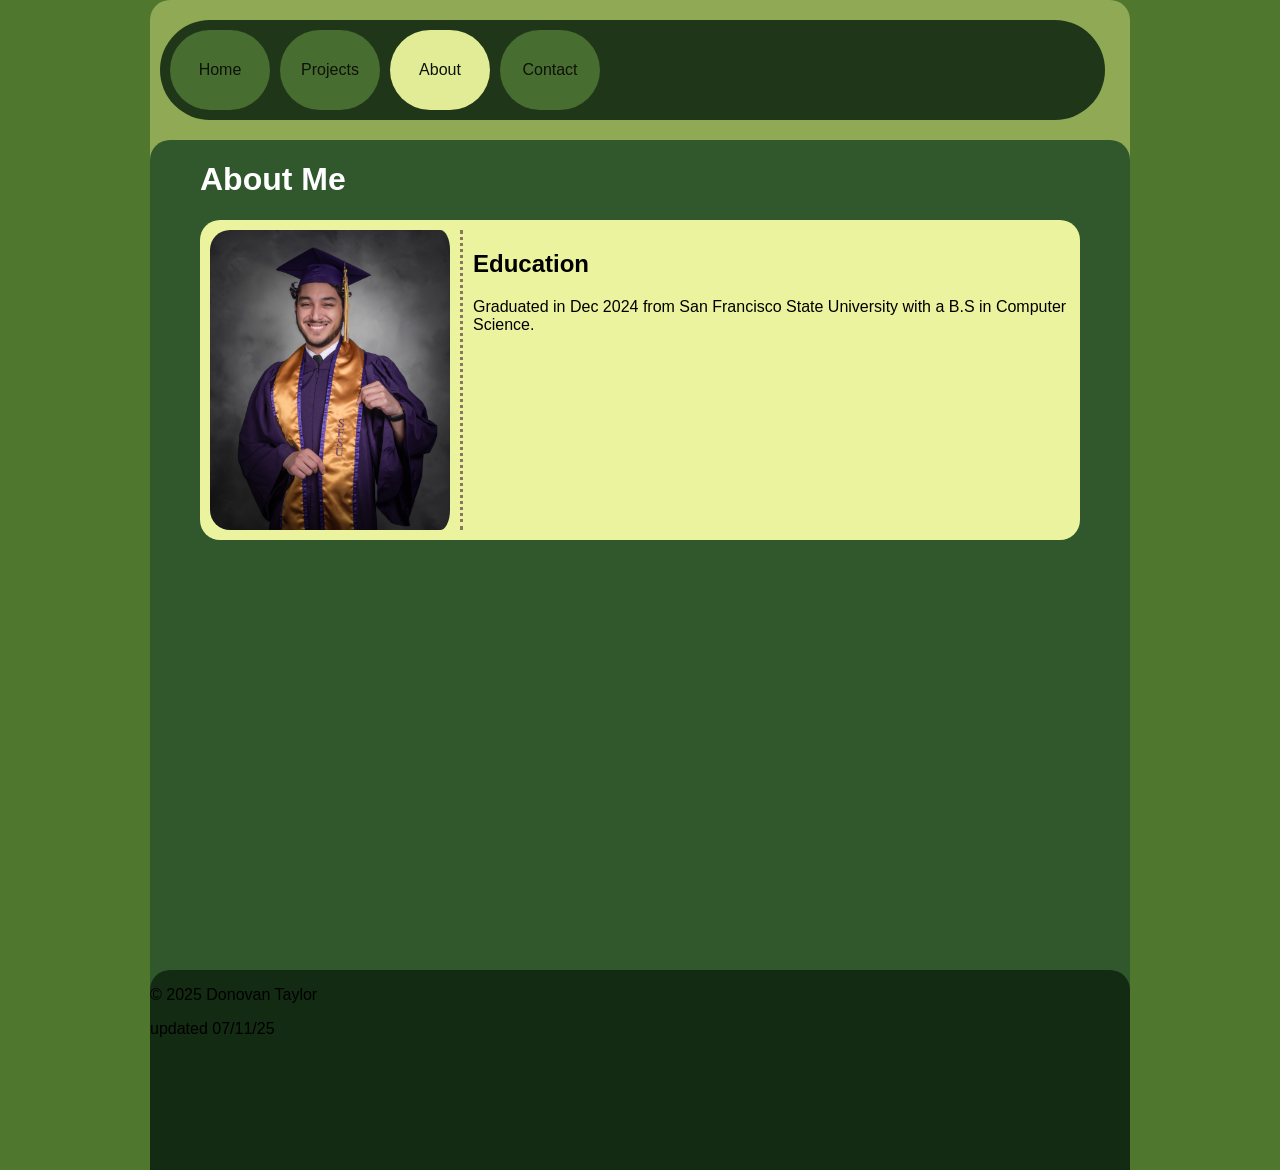
<file: html/about.html>
<!DOCTYPE html>
<html>
<head>
    <meta charset="UTF-8" />
    <meta name="viewport" content="width=device-width, initial-scale=1.0">
    <title>About Donovan</title>
    <link rel="stylesheet" href="/css/style.css">
</head>
<body>
    <script id="navbar-placeholder" src="/js/nav.js"></script>
    <div class="outer-container">
        <div class="inner-container">
            <h1>About Me</h1>
            <div class="card">
                <img src="/img/gradphoto3.jpg" alt="Donovan Taylor" class="profile-photo" width="240" height="300">
                <div class="desc">
                    <h2>Education</h2>
                    <p>
                        Graduated in Dec 2024 from San Francisco State University with a
                        B.S in Computer Science.

                    </p>
                </div>
            </div>
        </div>
    <script id="footer-placeholder" src="/js/footer.js"></script>
    </div>
</body>
</html>
</file>
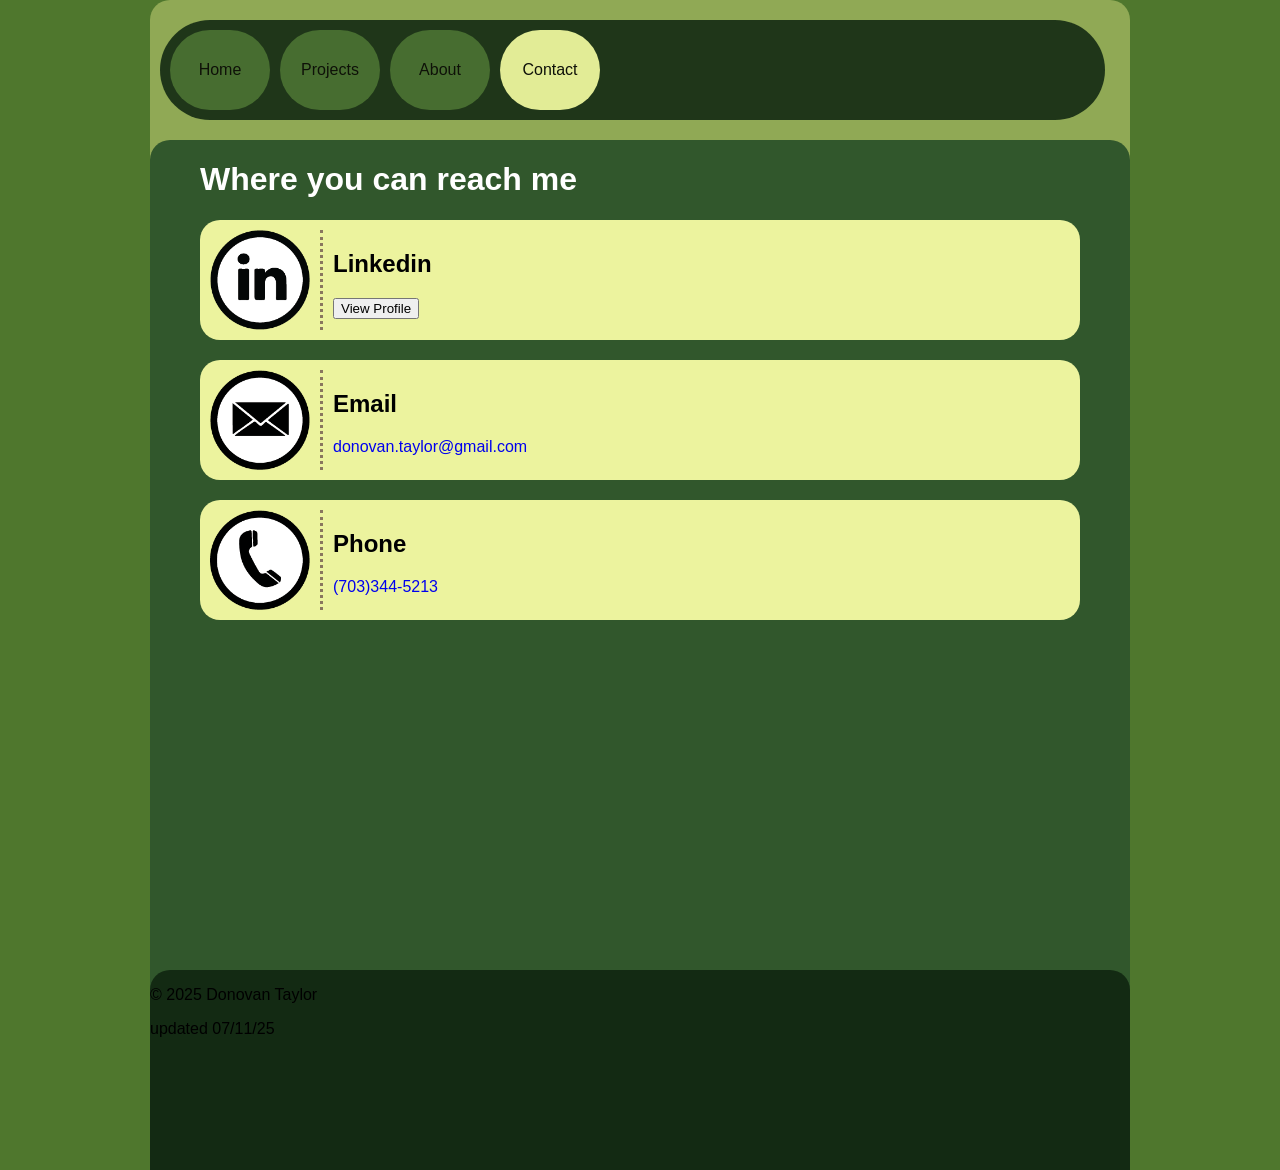
<file: html/contact.html>
<!DOCTYPE html>
<html>
<head>
    <meta charset="UTF-8"/>
    <meta name="viewport" content="width=device-width, initial-scale=1.0">
    <title>Contact Donovan</title>
    <link rel="stylesheet" href="../css/style.css">
</head>
<body>
    <script id="navbar-placeholder" src="../js/nav.js"></script>
    <div class="outer-container">
        <div class="inner-container">
            <h1>Where you can reach me</h1>
            <div class="card">
                <img src="../img/linkedin_logo.png" alt="linkedin logo" height="100px" width="100px">
                <div class="desc">
                    <h2>Linkedin</h2>
                    <a href="https://linkedin.com/in/donovtaylor">
                        <button class="btn">View Profile</button>
                    </a>
                </div>
            </div>
            <div class="card">
                <img src="../img/email_logo.png" alt="email logo" height="100px" width="100px">
                <div class="desc">
                    <h2>Email</h2>
                    <a href="mailto:donovan.taylor@gmail.com">donovan.taylor@gmail.com</a>
                </div>
            </div>
            <div class="card">
                <img src="../img/phone_logo.png" alt="phone logo" height="100px" width="100px">
                <div class="desc">
                    <h2>Phone</h2>
                    <a href="tel:7033445213">(703)344-5213</a>
                </div>
            </div>
        </div>
    <script id="footer-placeholder" src="../js/footer.js"></script>
    </div>
</body>
</html>
</file>
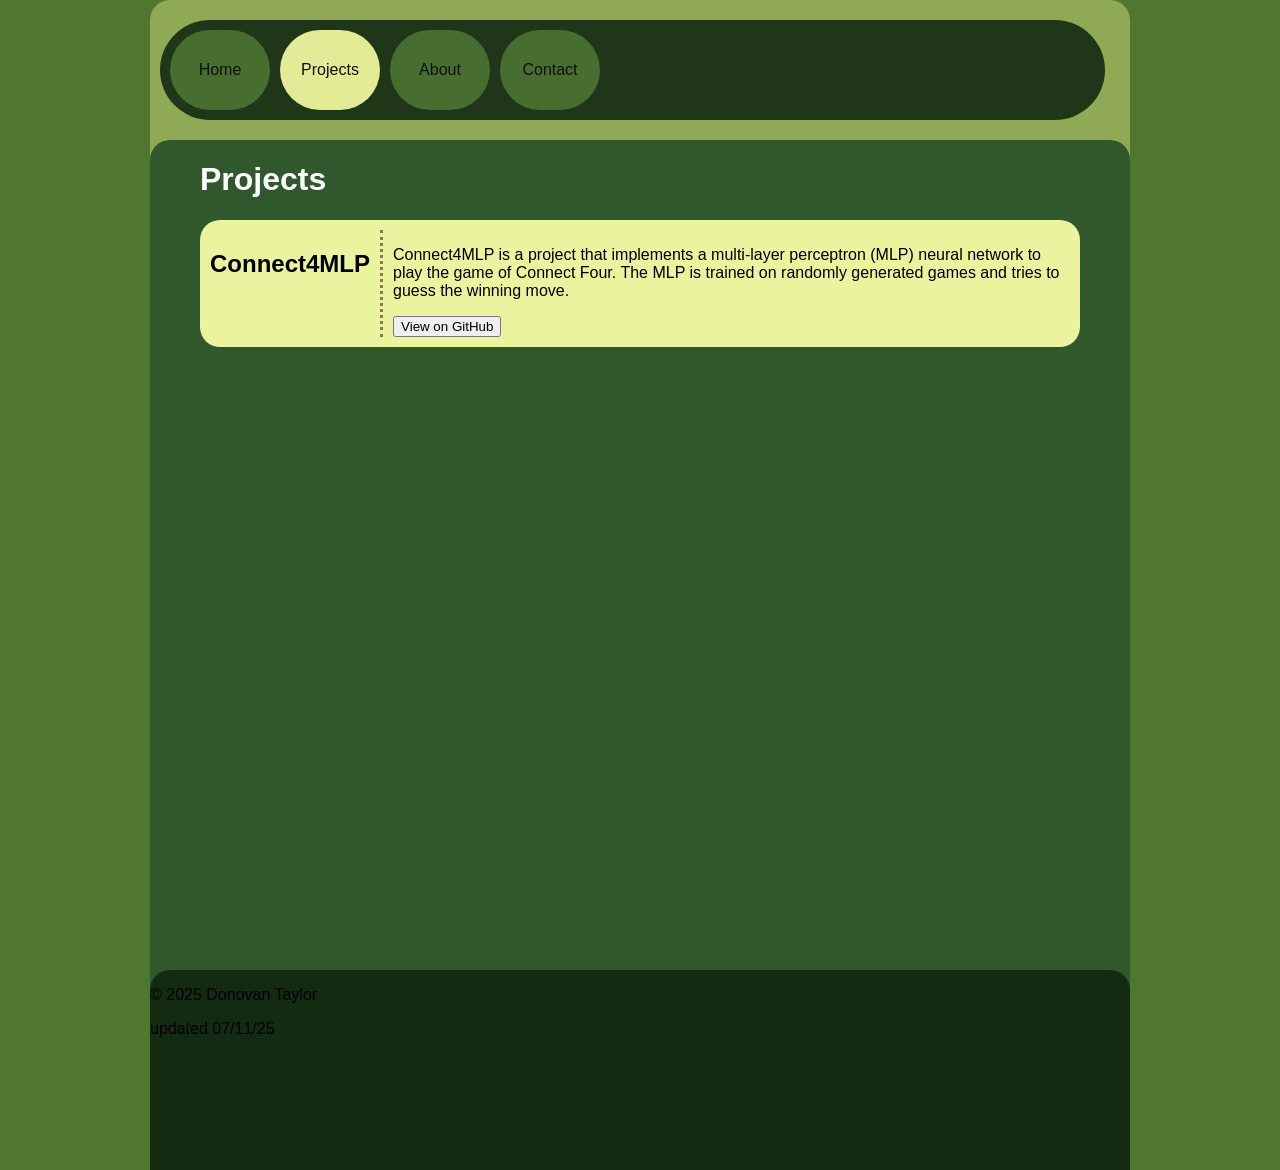
<file: html/projects.html>
<!DOCTYPE html>
<html>

<head>
  <meta charset="UTF-8" />
  <meta name="viewport" content="width=device-width, initial-scale=1.0">
  <title> Donovan Projects</title>
  <link rel="stylesheet" href="/css/style.css">
</head>

<body>
  <script id="navbar-placeholder" src="../js/nav.js"></script>
  <div class="outer-container">
    <div class="inner-container">
      <h1>Projects</h1>
      <div class="card">
        <h2>Connect4MLP</h2>
        <div class="desc">
          <p>
            Connect4MLP is a project that implements a
            multi-layer perceptron (MLP) neural network
            to play the game of Connect Four. The MLP
            is trained on randomly generated games and
            tries to guess the winning move.
          </p>
          <a href="https://github.com/donovtaylor/Connect4MLP">
            <button class="btn">View on GitHub</button>
          </a>
        </div>
      </div>
    </div>
    <script id="footer-placeholder" src="../js/footer.js"></script>
  </div>
</body>

</html>
</file>
<file: css/style.css>
body {
  margin: 0;
  padding-left: 150px;
  padding-right: 150px;
  background-color: #4F772D;
  font-family: Helvetica, sans-serif;
}

.outer-container {
  display: flex;
  padding-top: 140px;
  flex-direction: column;
  background-color: #90A955;
  border-top-right-radius: 20px;
  border-top-left-radius: 20px;
}

.top-bar {
  opacity: 0.9;
  display: flex;
  position: fixed;
  flex-direction: row;
  padding: 10px;
  margin-top: 20px;
  margin-left: 10px;
  margin-right: 10px;
  border-radius: 50px;
  height: 80px;
  width: calc(100vw - 355px);
  background-color: #132A13;

}

.top-bar-btn {
  display: flex;
  align-items: center;
  justify-content: center;
  width: 100px;
  height: 80px;
  border-radius: 50px;
  background-color: #40672D;
  color: black;
  font-size: 16px;
  cursor: pointer;
  margin-right: 10px;
}

.top-bar-btn.active {
  background-color: #ECF39E;
}

.top-bar-btn:hover {
  mask-image: linear-gradient(-75deg, rgba(0, 0, 0, .6) 30%, #fff 50%, rgba(0, 0, 0, .6) 70%);
  mask-size: 200%;
  animation: shine .7s infinite;
}

@keyframes shine {
  from {
    mask-position: 120%;
  }

  to {
    mask-position: -20%;
  }
}

a,
a:visited,
a:active,
a:focus {
  text-decoration: none;
}

.inner-container {
  padding-left: 50px;
  padding-right: 50px;
  padding-bottom: 50px;
  min-height: 800px;
  background-color: #31572C;
  color: white;
  border-top-right-radius: 20px;
  border-top-left-radius: 20px;


}

.card {
  display: flex;
  padding: 10px;
  flex-direction: row;
  background-color: #ECF39E;
  color: black;
  border-radius: 20px;
  margin-bottom: 20px;
}

.card>h2,
.card>img {
  padding-right: 10px;
}

.desc {
  border-left: 3px dotted rgb(137, 118, 94);
  padding-left: 10px;
}

img {

  border-radius: 20px;
}

.bottom-bar {
  min-height: 200px;
  background-color: #132A13;
  margin-top: -20px;

  border-top-right-radius: 20px;
  border-top-left-radius: 20px;
}

@media (max-width: 600px) {
  body {
    padding-left: 10px;
    padding-right: 10px;
  }

  .outer-container,
  .inner-container {
    padding-left: 0;
    padding-right: 0;
  }

  .top-bar {
    width: calc(100vw - 75px);
  }

  .card {
    flex-direction: column;
  }

  .inner-container {
    padding-left: 5px;
    padding-right: 5px;
  }
}
</file>
